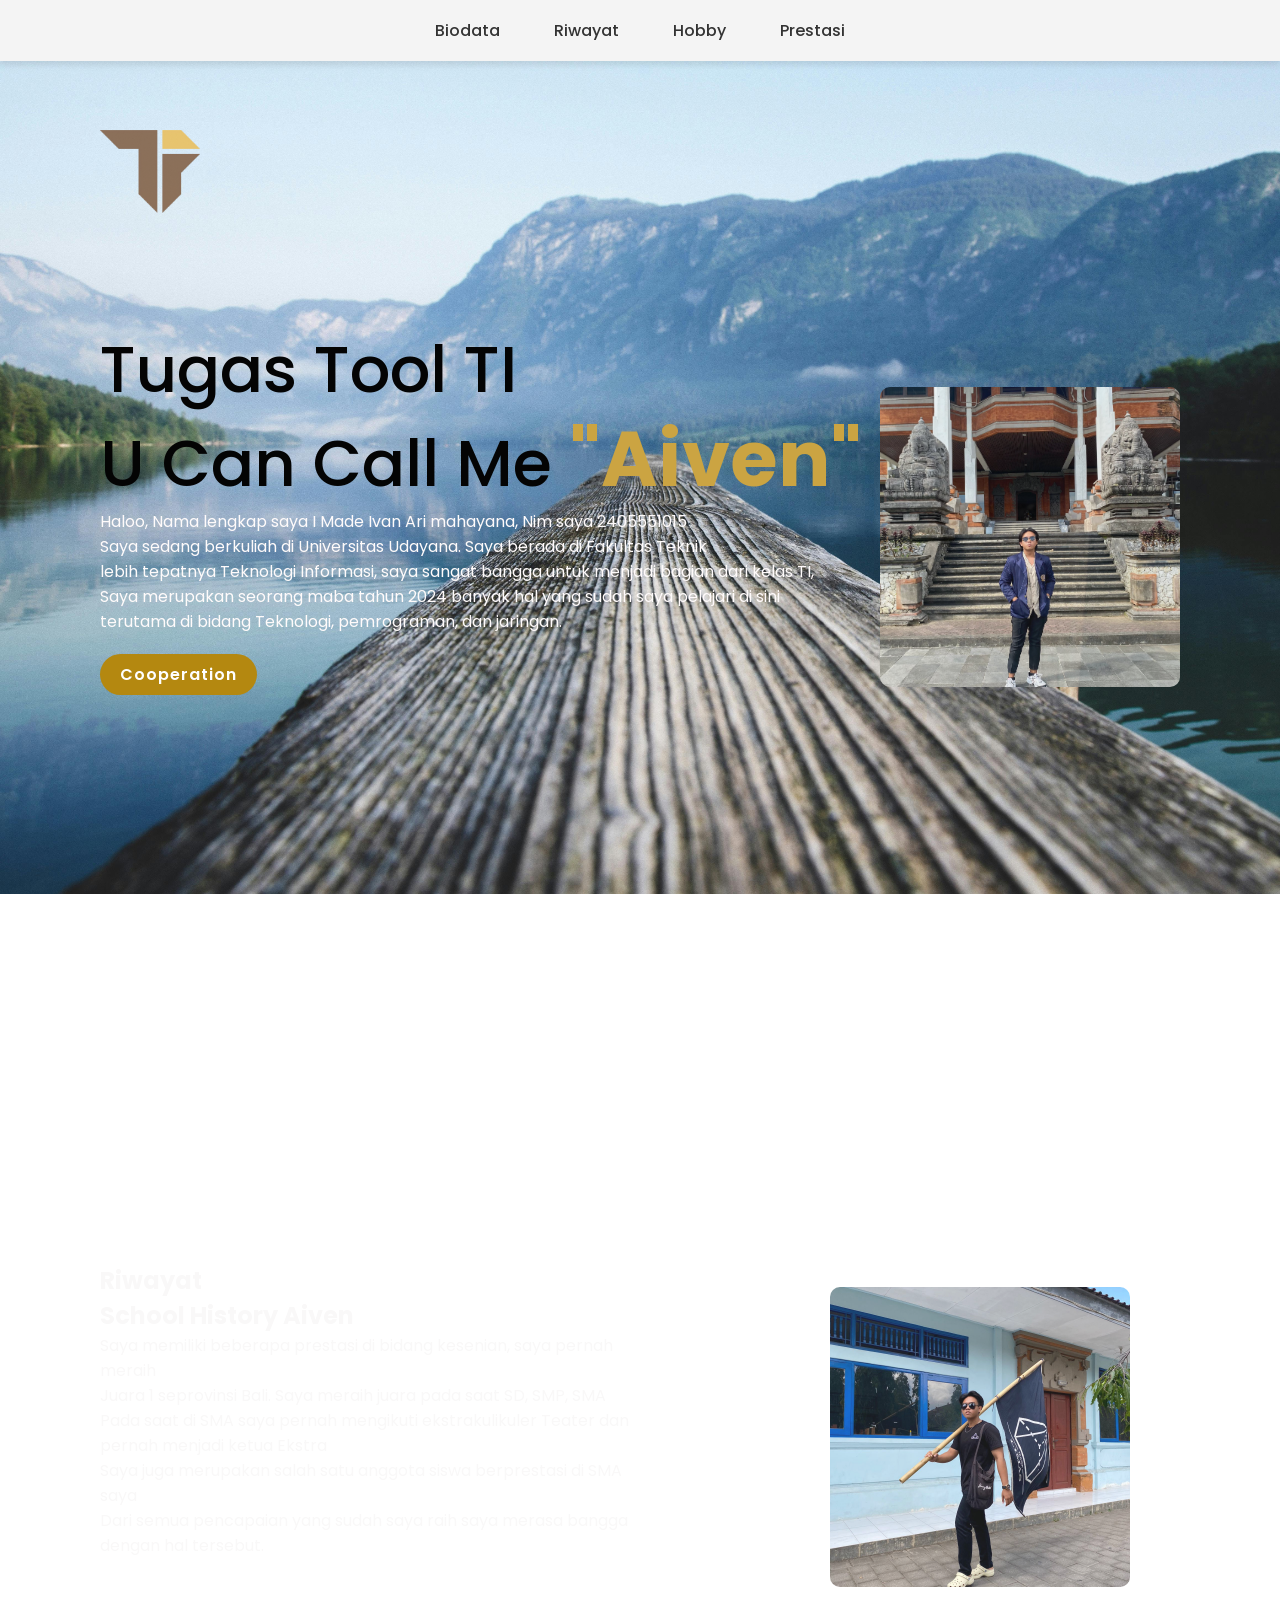
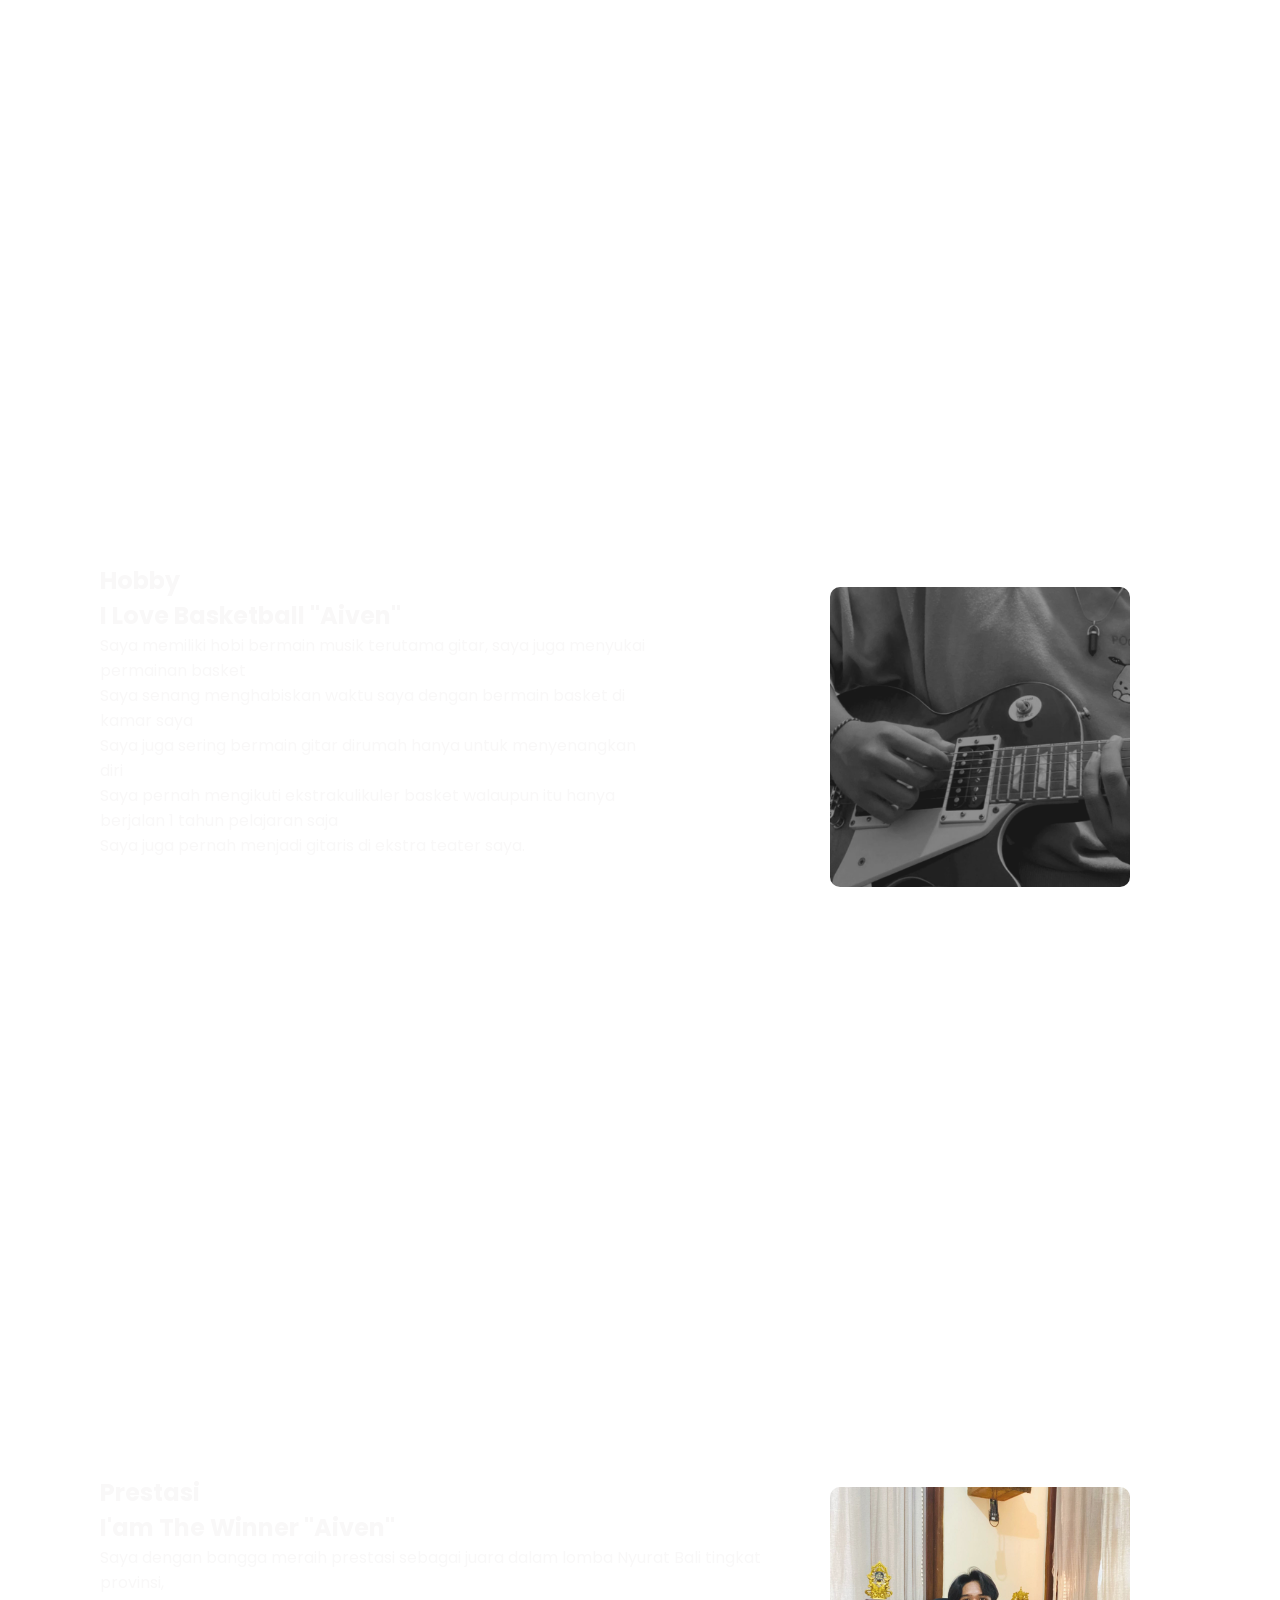
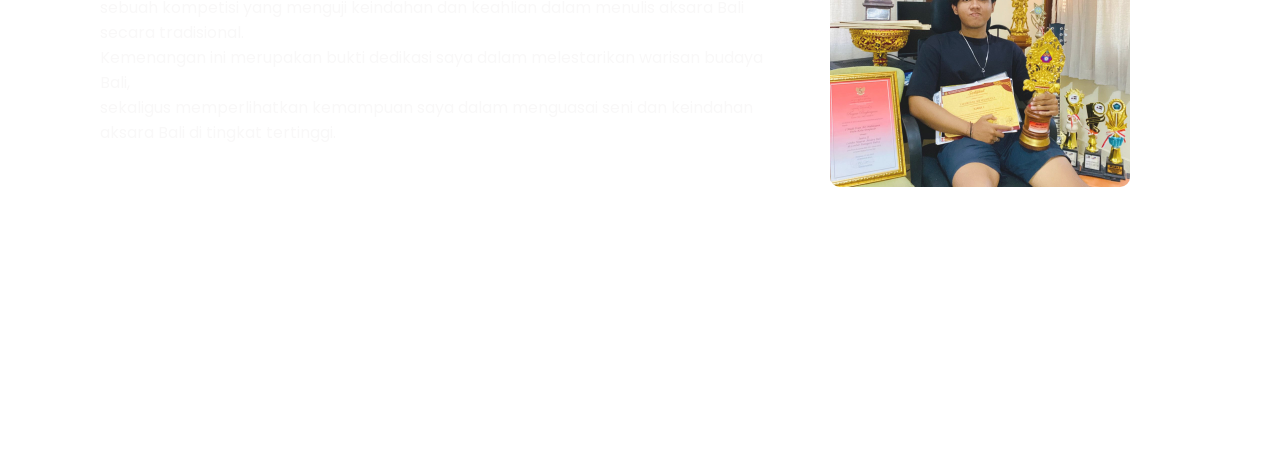
<file: kerjasama_ivan/index.html>
<!DOCTYPE html>
<html lang="en">
<head>
    <meta charset="UTF-8">
    <title>Aiven's Biodata</title>
    <link rel="stylesheet" href="styles.css">
</head>
<script>
    document.addEventListener('scroll', function() {
        const sections = document.querySelectorAll('section');
        const scrollPosition = window.scrollY;
    
        sections.forEach(section => {
            const offset = section.offsetTop; 
            const height = section.offsetHeight; 
            const speed = 0.1; 
    
            if (scrollPosition >= offset - window.innerHeight && scrollPosition <= offset + height) {
                const yPos = (scrollPosition - offset) * speed;
                section.style.backgroundPosition = `center ${yPos}px`;
            }
        });
    });
   
    
const topbarLinks = document.querySelectorAll('.topbar nav ul li a');

topbarLinks.forEach(link => {
    link.addEventListener('click', function (e) {
        e.preventDefault();

        const targetId = this.getAttribute('href').substring(1);
        const targetSection = document.getElementById(targetId);


        targetSection.scrollIntoView({
            behavior: 'smooth',
            block: 'start'
        });
    });
});


   
    const navLinks = document.querySelectorAll('header ul li a');

    
    navLinks.forEach(link => {
        link.addEventListener('click', function(e) {
            e.preventDefault(); 
            
            
            const targetId = this.getAttribute('href').substring(1);
            const targetElement = document.getElementById(targetId);

           
            targetElement.scrollIntoView({
                behavior: 'smooth',
                block: 'start'
            });
        });
    });
</script>

<body>
    <section id="home" class="parallax">
        <header>
            <a href="#"><img src="logo TI.png" alt="logo"></a>
            
        </header>
        <div class="topbar">
            <nav>
                <ul>
                    <li><a href="#home">Biodata</a></li>
                    <li><a href="#Riwayat">Riwayat</a></li>
                    <li><a href="#Hobby">Hobby</a></li>
                    <li><a href="#Prestasi">Prestasi</a></li>
                </ul>
            </nav>
        </div>
    
        
        

        <div class="content">
            <div class="text-Box">
                <h2>Tugas Tool TI <br>U Can Call Me <span>"Aiven"</span></h2>
                <p>Haloo, Nama lengkap saya I Made Ivan Ari mahayana, 
                    Nim saya 2405551015 <br>Saya sedang berkuliah di Universitas Udayana.
                    Saya berada di Fakultas Teknik <br>lebih tepatnya Teknologi Informasi, saya sangat bangga untuk menjadi bagian dari kelas TI,<br> 
                    Saya merupakan seorang maba tahun 2024 banyak hal yang sudah saya pelajari di sini<br> 
                    terutama di bidang Teknologi, pemrograman, dan jaringan.</p>
                <a href="kerjasama.html">Cooperation</a>    
            </div>
            <div class="img-Box">
                <img id="" src="biodata.jpg" class="cavei"> 
            </div>   
        </div>
    </section>

   
    <section id="Riwayat" class="parallax">
        <div class="text-Box">
            <h2>Riwayat <br>School History <span>Aiven</span></h2>
            <p>Saya memiliki beberapa prestasi di bidang kesenian, 
                saya pernah meraih <br>Juara 1 seprovinsi Bali. Saya meraih juara pada saat SD, SMP, SMA
                <br>Pada saat di SMA saya pernah mengikuti ekstrakulikuler Teater dan pernah menjadi ketua Ekstra<br> 
                Saya juga merupakan salah satu anggota siswa berprestasi di SMA saya<br> 
                Dari semua pencapaian yang sudah saya raih saya merasa bangga dengan hal tersebut.</p>
        </div>
        <div class="img-Box">
            <img id="gambar-menu" src="sec2.jpg" class="cavei"> 
        </div> 
    </section>

    
    <section id="Hobby" class="parallax">
        <div class="text-Box">
            <h2>Hobby <br>I Love Basketball <span>"Aiven"</span></h2>
            <p>Saya memiliki hobi bermain musik terutama gitar, 
                saya juga menyukai permainan basket<br>Saya senang menghabiskan waktu saya dengan bermain basket
                di kamar saya<br>Saya juga sering bermain gitar dirumah hanya untuk menyenangkan diri<br> 
                Saya pernah mengikuti ekstrakulikuler basket walaupun itu hanya berjalan 1 tahun pelajaran saja<br> 
                Saya juga pernah menjadi gitaris di ekstra teater saya.</p>
        </div>
        <div class="img-Box">
            <img id="gambar-hobby" src="sec3.jpg" class="cavei"> 
        </div>   
    </section>

   
    <section id="Prestasi" class="parallax">
        <div class="text-Box">
            <h2>Prestasi <br>I'am The Winner <span>"Aiven"</span></h2>
            <p>Saya dengan bangga meraih prestasi sebagai juara dalam lomba Nyurat Bali tingkat provinsi, 
                <br>sebuah kompetisi yang menguji keindahan dan keahlian dalam menulis aksara Bali secara tradisional.
                <br>Kemenangan ini merupakan bukti dedikasi saya dalam melestarikan warisan budaya Bali,<br> 
                sekaligus memperlihatkan kemampuan saya dalam menguasai seni dan keindahan aksara Bali di tingkat tertinggi.</p>
        </div>
        <div class="img-Box">
            <img id="gambar-prestasi" src="prestasi.jpg" class="cavei"> 
        </div>  
    </section>
</body>
</html>
</file>
<file: kerjasama_ivan/styles.css>
@import url('https://fonts.googleapis.com/css2?family=Montserrat:wght@300;400;500;700&family=Nunito+Sans:ital,wght@0,400;0,700;0,800;1,300;1,700&family=Poppins:wght@400;500;600;700;800;900&display=swap');

* {
    margin: 0;
    padding: 0;
    box-sizing: border-box;
    font-family: 'Poppins', sans-serif;
}

section {
    position: relative;
    background: linear-gradient(black, black);
    min-height: 100vh;
    padding: 100px;
    display: flex;
    align-items: center;
    justify-content: space-between;
    
}

header {
    position: absolute;
    width: 100%;
    top: 0;
    left: 0;
    padding: 20px 100px;
    display: flex;
    justify-content: space-between;
    align-items: center;
}
header a img {
    width: 100px; 
    height: auto; 
    margin-top: 50px;
    opacity: 0.8;
    transition: transform 0.3s ease; 
}
header a img:hover {
    transform: scale(1.3); 
}

header.logo {
    position: relative;
    width: 40px; 
}

header ul {
    display: flex;
    list-style: none;
}

header ul li a {
    color: #333;
    font-weight: 400;
    margin-left: 40px;
    text-decoration: none;
}

.content {
    position: relative;
    width: 100%;
    display: flex;
    justify-content: space-between;
    align-items: center;
}

.content.text-Box {
    width: 600px;
}

.content .text-Box h2 {
    color: #040404;
    font-size: 4em;
    font-weight: 500;
    line-height: 1.4em;
}

.content .text-Box h2 span {
    color: #cba442;
    font-size: 1.2em;
    font-weight: 700;
}

.content .text-Box p {
    color: #fffbfb;
}

.content .text-Box a {
    display: inline-block;
    margin-top: 20px;
    padding: 8px 20px;
    background: #b48810;
    color: #fff;
    border-radius: 40px;
    font-weight: 600;
    letter-spacing: 1px;
    text-decoration: none;
    transition: transform 0.3s ease; 
}
.content .text-Box a:hover {
    transform: scale(1.1); 
}

.content.img-Box {
    width: 300px;
    display: flex;
    justify-content: flex-end;
    padding-right: 120px;
    margin-top: 100px;
    
}

.img-Box img {
    max-width: 300px;
    position: relative;
    top: 30px;
    opacity: 0.9; 
    transition: transform 0.3s ease; 
        width: 300px; 
        height: 300px; 
        object-fit: cover; 
        border-radius: 10px; 
        
}
.img-Box img:hover {
    transform: scale(1.1); 
}

@media (max-width: 1024px) {
    section {
        padding: 50px;
    }

    header {
        padding: 20px 30px;
    }

    .content.text-Box {
        width: 100%;
        text-align: center;
    }

    .content .text-Box h2 {
        font-size: 2.5em;
    }

    .content.img-Box {
        margin-top: 30px;
    }
}

@media (max-width: 768px) {
    header ul {
        flex-direction: column;
        align-items: flex-start;
    }

    header ul li a {
        margin-left: 0;
        margin-bottom: 10px;
    }

    .content {
        flex-direction: column;
    }

    .content.text-Box {
        text-align: center;
    }

    .content .text-Box h2 {
        font-size: 2em;
    }
}

@media (max-width: 480px) {
    header {
        flex-direction: column;
        align-items: center;
    }

    header ul {
        align-items: center;
    }

    section {
        padding: 20px;
    }

    .content .text-Box h2 {
        font-size: 1.8em;
    }

    .content .text-Box a {
        padding: 10px 15px;
        font-size: 0.9em;
    }
}

html {
    scroll-behavior: smooth;
}

.topbar {
    position: fixed;
    top: 0;
    left: 0;
    width: 100%;
    background-color: #f4f4f4;
    padding: 10px 0;
    box-shadow: 0px 4px 6px rgba(0, 0, 0, 0.1);
    z-index: 1000;
}

.topbar nav ul {
    list-style: none;
    display: flex;
    justify-content: center; 
    margin: 0;
    padding: 0;
}

.topbar nav ul li {
    margin: 0 15px; 
}

.topbar nav ul li a {
    text-decoration: none;
    color: #333;
    font-weight: 500;
    font-size: 16px;
    padding: 8px 12px;
    border-radius: 5px;
    display: block;
    transition: all 0.3s ease;
}

.topbar nav ul li a:hover {
    background-color: #cba442;
    color: #fff;
    transform: scale(1.1);
}

body {
    padding-top: 60px; 
}


section {
    position: relative;
    background-size: cover; 
    background-position: center center; 
    background-repeat: no-repeat; 
    min-height: 100vh;
    display: flex;
    align-items: center;
    justify-content: center;
    overflow: hidden; 
}


section.parallax {
    background-attachment: fixed;
}

#home {
    background-image: url('backround-home.jpg');
}

#Riwayat {
    background-image: url('backround-a.jpg');
}

#Hobby {
    background-image: url('backround-b.jpg');
}

#Prestasi {
    background-image: url('backround-c.jpg');
}



.text-Box h2, .text-Box p {
    color: #f9f8f8;
}


#gambar-menu {
    margin-right: 50px; 
    margin-left: 180px; 
}

#gambar-hobby {
    margin-right: 50px; 
    margin-left: 180px;  
}


#gambar-prestasi {
    margin-right: 50px; 
    margin-left: 50px;  
}
</file>
